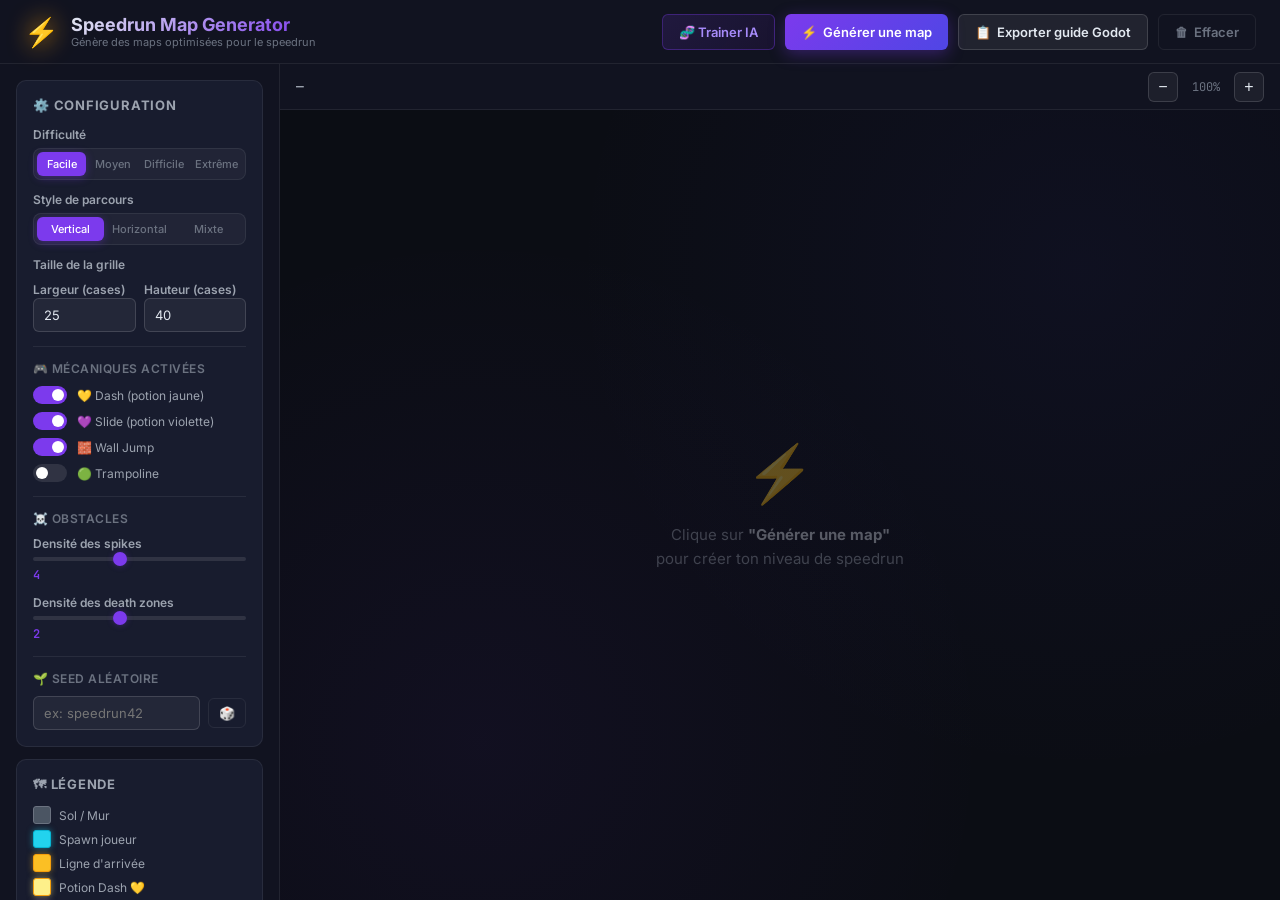
<file: index.html>
<!DOCTYPE html>
<html lang="fr">

<head>
  <meta charset="UTF-8" />
  <meta name="viewport" content="width=device-width, initial-scale=1.0" />
  <title>🏃 Speedrun Map Generator — Platformer</title>
  <link rel="preconnect" href="https://fonts.googleapis.com" />
  <link
    href="https://fonts.googleapis.com/css2?family=Inter:wght@300;400;500;600;700;800;900&family=JetBrains+Mono:wght@400;600&display=swap"
    rel="stylesheet" />
  <link rel="stylesheet" href="style.css" />
</head>

<body>
  <!-- Header -->
  <header class="header">
    <div class="header-logo">
      <span class="logo-icon">⚡</span>
      <div>
        <h1>Speedrun Map Generator</h1>
        <p>Génère des maps optimisées pour le speedrun</p>
      </div>
    </div>
    <div class="header-actions">
      <a href="trainer.html" class="btn btn-ghost" style="text-decoration:none; background: linear-gradient(135deg, rgba(124,58,237,0.15), rgba(91,33,182,0.1)); border: 1px solid rgba(124,58,237,0.35); color:#a78bfa;">
        🧬 Trainer IA
      </a>
      <button id="btn-generate" class="btn btn-primary">
        <span>⚡</span> Générer une map
      </button>
      <button id="btn-export" class="btn btn-secondary">
        <span>📋</span> Exporter guide Godot
      </button>
      <button id="btn-clear" class="btn btn-ghost">
        <span>🗑</span> Effacer
      </button>
    </div>
  </header>

  <main class="main">
    <!-- Panneau de configuration -->
    <aside class="sidebar">
      <section class="panel">
        <h2 class="panel-title">⚙️ Configuration</h2>

        <div class="field">
          <label>Difficulté</label>
          <div class="segmented" id="difficulty">
            <button class="seg-btn active" data-group="diff" data-val="easy">Facile</button>
            <button class="seg-btn" data-group="diff" data-val="medium">Moyen</button>
            <button class="seg-btn" data-group="diff" data-val="hard">Difficile</button>
            <button class="seg-btn" data-group="diff" data-val="extreme">Extrême</button>
          </div>
        </div>

        <div class="field">
          <label>Style de parcours</label>
          <div class="segmented" id="style">
            <button class="seg-btn active" data-group="style" data-val="vertical">Vertical</button>
            <button class="seg-btn" data-group="style" data-val="horizontal">Horizontal</button>
            <button class="seg-btn" data-group="style" data-val="mixed">Mixte</button>
          </div>
        </div>

        <div class="field">
          <label>Taille de la grille</label>
          <div class="grid-2">
            <div>
              <label class="sublabel">Largeur (cases)</label>
              <input type="number" id="grid-w" class="input" value="25" min="15" max="60" />
            </div>
            <div>
              <label class="sublabel">Hauteur (cases)</label>
              <input type="number" id="grid-h" class="input" value="40" min="20" max="100" />
            </div>
          </div>
        </div>

        <div class="divider"></div>
        <h3 class="sub-title">🎮 Mécaniques activées</h3>

        <div class="toggles">
          <label class="toggle-item">
            <input type="checkbox" id="mec-dash" checked />
            <span class="toggle-track"></span>
            <span class="toggle-label">💛 Dash (potion jaune)</span>
          </label>
          <label class="toggle-item">
            <input type="checkbox" id="mec-slide" checked />
            <span class="toggle-track"></span>
            <span class="toggle-label">💜 Slide (potion violette)</span>
          </label>
          <label class="toggle-item">
            <input type="checkbox" id="mec-walljump" checked />
            <span class="toggle-track"></span>
            <span class="toggle-label">🧱 Wall Jump</span>
          </label>
          <label class="toggle-item">
            <input type="checkbox" id="mec-trampoline" />
            <span class="toggle-track"></span>
            <span class="toggle-label">🟢 Trampoline</span>
          </label>
        </div>

        <div class="divider"></div>
        <h3 class="sub-title">☠️ Obstacles</h3>

        <div class="field">
          <label>Densité des spikes</label>
          <input type="range" id="spike-density" min="0" max="10" value="4" class="slider" />
          <span class="slider-val" id="spike-val">4</span>
        </div>
        <div class="field">
          <label>Densité des death zones</label>
          <input type="range" id="dz-density" min="0" max="5" value="2" class="slider" />
          <span class="slider-val" id="dz-val">2</span>
        </div>

        <div class="divider"></div>
        <h3 class="sub-title">🌱 Seed aléatoire</h3>
        <div class="seed-row">
          <input type="text" id="seed-input" class="input" placeholder="ex: speedrun42" />
          <button id="btn-rand-seed" class="btn btn-sm btn-ghost">🎲</button>
        </div>
      </section>

      <!-- Légende -->
      <section class="panel">
        <h2 class="panel-title">🗺 Légende</h2>
        <div class="legend">
          <div class="legend-item"><span class="leg-tile tile-solid"></span> Sol / Mur</div>
          <div class="legend-item"><span class="leg-tile tile-player"></span> Spawn joueur</div>
          <div class="legend-item"><span class="leg-tile tile-finish"></span> Ligne d'arrivée</div>
          <div class="legend-item"><span class="leg-tile tile-dash"></span> Potion Dash 💛</div>
          <div class="legend-item"><span class="leg-tile tile-slide"></span> Potion Slide 💜</div>
          <div class="legend-item"><span class="leg-tile tile-spike"></span> Spike ☠️</div>
          <div class="legend-item"><span class="leg-tile tile-dz"></span> Zone de mort</div>
          <div class="legend-item"><span class="leg-tile tile-trampoline"></span> Trampoline 🟢</div>
          <div class="legend-item"><span class="leg-tile tile-wall"></span> Mur (wall jump)</div>
          <div class="legend-item"><span class="leg-tile tile-gap"></span> Vide / saut requis</div>
        </div>
      </section>
    </aside>

    <!-- Zone centrale : canvas + info -->
    <div class="center">
      <div class="canvas-toolbar">
        <div class="toolbar-left">
          <span id="map-name" class="map-name">—</span>
        </div>
        <div class="toolbar-right">
          <button class="icon-btn" id="btn-zoom-out" title="Zoom -">−</button>
          <span id="zoom-display" class="zoom-label">100%</span>
          <button class="icon-btn" id="btn-zoom-in" title="Zoom +">+</button>
        </div>
      </div>
      <div class="canvas-container" id="canvas-container">
        <canvas id="map-canvas"></canvas>
        <div class="canvas-placeholder" id="canvas-placeholder">
          <div class="placeholder-inner">
            <span class="placeholder-icon">⚡</span>
            <p>Clique sur <strong>"Générer une map"</strong><br />pour créer ton niveau de speedrun</p>
          </div>
        </div>
      </div>

      <!-- Stats de la map -->
      <div class="stats-row" id="stats-row" style="display:none">
        <div class="stat-card">
          <span class="stat-ico">📐</span>
          <div>
            <span class="stat-val" id="stat-size">—</span>
            <span class="stat-lbl">Taille (cases)</span>
          </div>
        </div>
        <div class="stat-card">
          <span class="stat-ico">🚀</span>
          <div>
            <span class="stat-val" id="stat-route">—</span>
            <span class="stat-lbl">Route principale</span>
          </div>
        </div>
        <div class="stat-card">
          <span class="stat-ico">💛</span>
          <div>
            <span class="stat-val" id="stat-dash">—</span>
            <span class="stat-lbl">Potions Dash</span>
          </div>
        </div>
        <div class="stat-card">
          <span class="stat-ico">💜</span>
          <div>
            <span class="stat-val" id="stat-slide">—</span>
            <span class="stat-lbl">Potions Slide</span>
          </div>
        </div>
        <div class="stat-card">
          <span class="stat-ico">☠️</span>
          <div>
            <span class="stat-val" id="stat-spikes">—</span>
            <span class="stat-lbl">Spikes ☠️</span>
          </div>
        </div>
        <div class="stat-card">
          <span class="stat-ico">⚡</span>
          <div>
            <span class="stat-val" id="stat-shortcuts">—</span>
            <span class="stat-lbl">Shortcuts</span>
          </div>
        </div>
        <div class="stat-card">
          <span class="stat-ico">⏱</span>
          <div>
            <span class="stat-val" id="stat-time">—</span>
            <span class="stat-lbl">Temps estimé</span>
          </div>
        </div>
      </div>
    </div>

    <!-- Panneau guide Godot -->
    <aside class="sidebar sidebar-right" id="godot-guide" style="display:none">
      <section class="panel">
        <h2 class="panel-title">📖 Guide Godot</h2>
        <div id="guide-content" class="guide-content"></div>
      </section>
    </aside>
  </main>

  <!-- Modal Export -->
  <div class="modal-overlay" id="modal-overlay" style="display:none">
    <div class="modal">
      <div class="modal-header">
        <h2>📋 Guide de Reconstruction Godot</h2>
        <button class="modal-close" id="modal-close">✕</button>
      </div>
      <div class="modal-body" id="modal-body"></div>
      <div class="modal-footer">
        <button class="btn btn-primary" id="btn-copy-guide">📋 Copier le guide</button>
        <button class="btn btn-ghost" id="btn-close-modal">Fermer</button>
      </div>
    </div>
  </div>

 <script src="core.js"></script>
 <script src="physics_engine.js"></script>
 <script src="level_graph.js"></script>
 <script src="smart_generator.js"></script>
 <script src="terrain_generator.js"></script>
 <script src="decorator.js"></script>
 <script src="renderer.js"></script>
 <script src="main.js"></script>
</body>

</html>
</file>
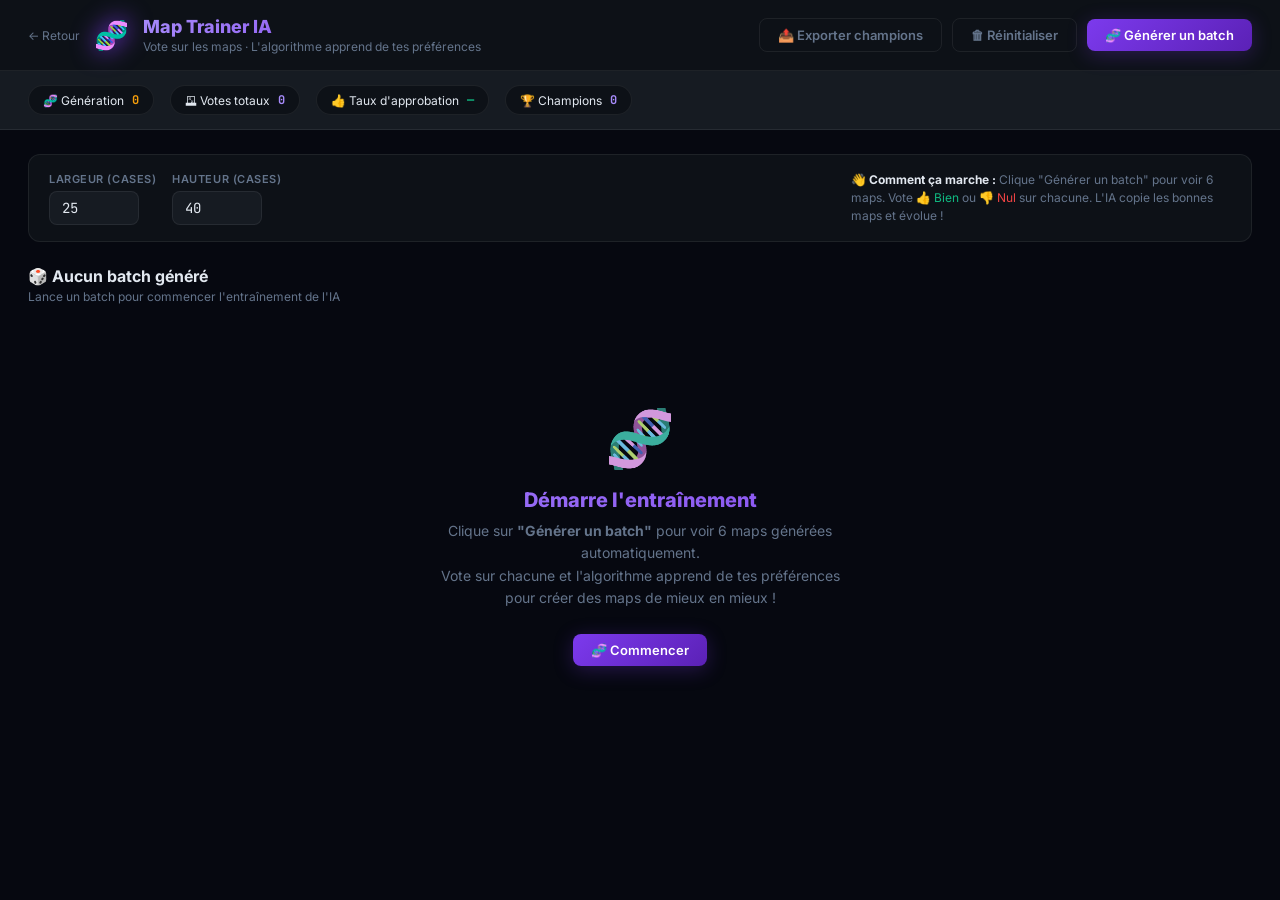
<file: trainer.html>
<!DOCTYPE html>
<html lang="fr">

<head>
  <meta charset="UTF-8" />
  <meta name="viewport" content="width=device-width, initial-scale=1.0" />
  <title>🧬 Map Trainer IA — Apprendre par les votes</title>
  <link rel="preconnect" href="https://fonts.googleapis.com" />
  <link
    href="https://fonts.googleapis.com/css2?family=Inter:wght@300;400;500;600;700;800;900&family=JetBrains+Mono:wght@400;600&display=swap"
    rel="stylesheet" />
  <style>
    :root {
      --bg: #060810;
      --bg2: #0d1117;
      --bg3: #161b22;
      --border: rgba(255,255,255,0.07);
      --primary: #7c3aed;
      --primary-glow: #7c3aed44;
      --success: #10b981;
      --success-glow: #10b98130;
      --danger: #ef4444;
      --danger-glow: #ef444430;
      --warning: #f59e0b;
      --text: #e2e8f0;
      --text-muted: #64748b;
      --text-dim: #94a3b8;
      --radius: 12px;
      --radius-sm: 8px;
      --font: 'Inter', sans-serif;
      --mono: 'JetBrains Mono', monospace;
    }

    * { box-sizing: border-box; margin: 0; padding: 0; }

    body {
      font-family: var(--font);
      background: var(--bg);
      color: var(--text);
      min-height: 100vh;
      overflow-x: hidden;
    }

    /* ─── Header ─────────────────────────────────────── */
    .header {
      display: flex;
      align-items: center;
      justify-content: space-between;
      padding: 16px 28px;
      background: var(--bg2);
      border-bottom: 1px solid var(--border);
      position: sticky;
      top: 0;
      z-index: 100;
    }

    .header-logo {
      display: flex;
      align-items: center;
      gap: 14px;
    }

    .logo-icon {
      font-size: 28px;
      filter: drop-shadow(0 0 12px var(--primary));
    }

    .header-logo h1 {
      font-size: 18px;
      font-weight: 800;
      background: linear-gradient(135deg, #a78bfa, #7c3aed);
      -webkit-background-clip: text;
      background-clip: text;
      -webkit-text-fill-color: transparent;
    }

    .header-logo p {
      font-size: 12px;
      color: var(--text-muted);
      margin-top: 2px;
    }

    .header-actions {
      display: flex;
      gap: 10px;
      align-items: center;
    }

    /* ─── Buttons ─────────────────────────────────────── */
    .btn {
      padding: 8px 18px;
      border-radius: var(--radius-sm);
      border: none;
      font-family: var(--font);
      font-size: 13px;
      font-weight: 600;
      cursor: pointer;
      display: inline-flex;
      align-items: center;
      gap: 7px;
      transition: all 0.18s ease;
    }

    .btn-primary {
      background: linear-gradient(135deg, #7c3aed, #5b21b6);
      color: white;
      box-shadow: 0 4px 20px var(--primary-glow);
    }
    .btn-primary:hover { transform: translateY(-1px); box-shadow: 0 6px 24px var(--primary-glow); }

    .btn-success {
      background: linear-gradient(135deg, #059669, #047857);
      color: white;
      box-shadow: 0 4px 20px var(--success-glow);
    }
    .btn-success:hover { transform: translateY(-1px); filter: brightness(1.1); }

    .btn-danger {
      background: linear-gradient(135deg, #dc2626, #b91c1c);
      color: white;
      box-shadow: 0 4px 16px var(--danger-glow);
    }
    .btn-danger:hover { transform: translateY(-1px); filter: brightness(1.1); }

    .btn-ghost {
      background: transparent;
      color: var(--text-muted);
      border: 1px solid var(--border);
    }
    .btn-ghost:hover { background: rgba(255,255,255,0.05); color: var(--text); }

    .btn-warning {
      background: linear-gradient(135deg, #d97706, #b45309);
      color: white;
    }

    /* ─── Stats Bar ─────────────────────────────────────── */
    .stats-bar {
      display: flex;
      gap: 16px;
      padding: 14px 28px;
      background: var(--bg3);
      border-bottom: 1px solid var(--border);
      flex-wrap: wrap;
    }

    .stat-pill {
      display: flex;
      align-items: center;
      gap: 8px;
      background: var(--bg2);
      border: 1px solid var(--border);
      border-radius: 100px;
      padding: 6px 14px;
      font-size: 12px;
    }

    .stat-pill .val {
      font-family: var(--mono);
      font-weight: 700;
      color: #a78bfa;
    }

    .accuracy-pill .val { color: var(--success); }
    .generation-pill .val { color: var(--warning); }

    /* ─── Main Layout ─────────────────────────────────── */
    .main {
      padding: 24px 28px;
    }

    /* ─── Section titre ─────────────────────────────────── */
    .section-header {
      display: flex;
      align-items: center;
      justify-content: space-between;
      margin-bottom: 20px;
      gap: 16px;
    }

    .section-header h2 {
      font-size: 16px;
      font-weight: 700;
      color: var(--text);
    }

    .section-header p {
      font-size: 12px;
      color: var(--text-muted);
      margin-top: 3px;
    }

    /* ─── Config Panel ─────────────────────────────────── */
    .config-band {
      display: flex;
      gap: 16px;
      align-items: center;
      background: var(--bg2);
      border: 1px solid var(--border);
      border-radius: var(--radius);
      padding: 16px 20px;
      margin-bottom: 24px;
      flex-wrap: wrap;
    }

    .config-field {
      display: flex;
      flex-direction: column;
      gap: 5px;
    }

    .config-field label {
      font-size: 11px;
      font-weight: 600;
      color: var(--text-muted);
      text-transform: uppercase;
      letter-spacing: 0.05em;
    }

    .config-field input[type="number"] {
      background: var(--bg3);
      border: 1px solid var(--border);
      border-radius: var(--radius-sm);
      color: var(--text);
      font-family: var(--mono);
      font-size: 14px;
      padding: 7px 12px;
      width: 90px;
      outline: none;
    }

    .config-field input:focus {
      border-color: var(--primary);
      box-shadow: 0 0 0 3px var(--primary-glow);
    }

    /* ─── Maps Grid ─────────────────────────────────────── */
    .maps-grid {
      display: grid;
      grid-template-columns: repeat(auto-fill, minmax(340px, 1fr));
      gap: 20px;
    }

    /* ─── Map Card ─────────────────────────────────────── */
    .map-card {
      background: var(--bg2);
      border: 1px solid var(--border);
      border-radius: var(--radius);
      overflow: hidden;
      transition: transform 0.2s ease, border-color 0.2s ease, box-shadow 0.2s ease;
      position: relative;
    }

    .map-card:hover {
      transform: translateY(-2px);
      border-color: rgba(124, 58, 237, 0.3);
    }

    .map-card.voted-yes {
      border-color: var(--success);
      box-shadow: 0 0 24px var(--success-glow);
    }

    .map-card.voted-no {
      border-color: var(--danger);
      box-shadow: 0 0 24px var(--danger-glow);
      opacity: 0.65;
    }

    .map-card-header {
      padding: 12px 14px 10px;
      display: flex;
      justify-content: space-between;
      align-items: center;
      border-bottom: 1px solid var(--border);
    }

    .map-card-title {
      font-size: 12px;
      font-weight: 700;
      color: var(--text-dim);
      font-family: var(--mono);
    }

    .map-tags {
      display: flex;
      gap: 5px;
      flex-wrap: wrap;
    }

    .tag {
      font-size: 10px;
      font-weight: 600;
      padding: 2px 7px;
      border-radius: 100px;
      letter-spacing: 0.04em;
    }

    .tag-easy { background: #052e1640; color: #34d399; border: 1px solid #052e16; }
    .tag-medium { background: #171a0c40; color: #fbbf24; border: 1px solid #292202; }
    .tag-hard { background: #1f0a0a40; color: #f87171; border: 1px solid #3b0f0f; }
    .tag-extreme { background: #1a062640; color: #c084fc; border: 1px solid #2d0a3e; }
    .tag-style { background: rgba(255,255,255,0.05); color: var(--text-muted); border: 1px solid var(--border); }

    /* ─── Canvas Wrapper ─────────────────────────────────── */
    .canvas-wrapper {
      position: relative;
      overflow: hidden;
      background: #060810;
      cursor: pointer;
      max-height: 320px;
      display: flex;
      align-items: center;
      justify-content: center;
    }

    .canvas-wrapper canvas {
      display: block;
      max-width: 100%;
      max-height: 320px;
      width: auto;
      height: auto;
      object-fit: contain;
    }

    /* ─── Path toggle (chemin dessiné directement sur canvas) ── */

    /* ─── Map Analysis Row ─────────────────────────────────── */
    .map-analysis {
      padding: 10px 14px;
      display: flex;
      gap: 10px;
      flex-wrap: wrap;
      border-bottom: 1px solid var(--border);
      background: rgba(0,0,0,0.2);
    }

    .analysis-item {
      display: flex;
      align-items: center;
      gap: 5px;
      font-size: 11px;
      color: var(--text-muted);
    }

    .analysis-item .ico { font-size: 12px; }
    .analysis-item .num { font-weight: 700; color: var(--text-dim); font-family: var(--mono); }

    /* ─── Vote Zone ─────────────────────────────────────── */
    .vote-zone {
      padding: 14px;
      display: flex;
      gap: 10px;
      align-items: center;
    }

    .vote-btn {
      flex: 1;
      padding: 12px 10px;
      border-radius: var(--radius-sm);
      border: none;
      font-family: var(--font);
      font-size: 14px;
      font-weight: 700;
      cursor: pointer;
      transition: all 0.18s ease;
      display: flex;
      align-items: center;
      justify-content: center;
      gap: 8px;
    }

    .vote-yes {
      background: rgba(16, 185, 129, 0.12);
      color: var(--success);
      border: 1.5px solid rgba(16, 185, 129, 0.35);
    }

    .vote-yes:hover {
      background: rgba(16, 185, 129, 0.25);
      transform: translateY(-1px);
      box-shadow: 0 4px 16px var(--success-glow);
    }

    .vote-yes.active {
      background: var(--success);
      color: white;
      box-shadow: 0 4px 20px var(--success-glow);
    }

    .vote-no {
      background: rgba(239, 68, 68, 0.10);
      color: var(--danger);
      border: 1.5px solid rgba(239, 68, 68, 0.3);
    }

    .vote-no:hover {
      background: rgba(239, 68, 68, 0.22);
      transform: translateY(-1px);
      box-shadow: 0 4px 16px var(--danger-glow);
    }

    .vote-no.active {
      background: var(--danger);
      color: white;
      box-shadow: 0 4px 20px var(--danger-glow);
    }

    /* ─── Voted Badge ─────────────────────────────────────── */
    .voted-badge {
      position: absolute;
      top: 8px;
      right: 8px;
      padding: 4px 12px;
      border-radius: 100px;
      font-size: 11px;
      font-weight: 700;
      z-index: 10;
      pointer-events: none;
    }

    .voted-badge.yes {
      background: var(--success);
      color: white;
      box-shadow: 0 0 16px var(--success-glow);
    }

    .voted-badge.no {
      background: var(--danger);
      color: white;
      box-shadow: 0 0 16px var(--danger-glow);
    }

    /* ─── Empty State ─────────────────────────────────────── */
    .empty-state {
      text-align: center;
      padding: 80px 20px;
      grid-column: 1 / -1;
    }

    .empty-state .empty-ico {
      font-size: 56px;
      display: block;
      margin-bottom: 16px;
      filter: grayscale(0.4);
    }

    .empty-state h3 {
      font-size: 20px;
      font-weight: 800;
      margin-bottom: 8px;
      background: linear-gradient(135deg, #a78bfa, #7c3aed);
      -webkit-background-clip: text;
      background-clip: text;
      -webkit-text-fill-color: transparent;
    }

    .empty-state p {
      color: var(--text-muted);
      font-size: 14px;
      max-width: 420px;
      margin: 0 auto 24px;
      line-height: 1.6;
    }

    /* ─── Loading ─────────────────────────────────────── */
    .loading-overlay {
      display: none;
      position: fixed;
      inset: 0;
      background: rgba(6,8,16,0.85);
      backdrop-filter: blur(8px);
      z-index: 200;
      align-items: center;
      justify-content: center;
      flex-direction: column;
      gap: 16px;
    }

    .loading-overlay.active {
      display: flex;
    }

    .spinner {
      width: 48px;
      height: 48px;
      border: 3px solid rgba(124,58,237,0.3);
      border-top-color: #7c3aed;
      border-radius: 50%;
      animation: spin 0.8s linear infinite;
    }

    @keyframes spin { to { transform: rotate(360deg); } }

    .loading-text {
      font-size: 15px;
      font-weight: 600;
      color: var(--text-dim);
    }

    /* ─── Champions ─────────────────────────────────────── */
    .champions-panel {
      background: var(--bg2);
      border: 1px solid rgba(124, 58, 237, 0.25);
      border-radius: var(--radius);
      padding: 20px;
      margin-top: 32px;
    }

    .champions-panel h3 {
      font-size: 14px;
      font-weight: 800;
      margin-bottom: 14px;
      color: #a78bfa;
    }

    .champion-list {
      display: flex;
      flex-direction: column;
      gap: 8px;
    }

    .champion-item {
      display: flex;
      align-items: center;
      gap: 12px;
      background: var(--bg3);
      border: 1px solid var(--border);
      border-radius: var(--radius-sm);
      padding: 10px 14px;
      font-size: 12px;
    }

    .champion-rank {
      font-size: 18px;
      line-height: 1;
    }

    .champion-desc {
      flex: 1;
      color: var(--text-dim);
      font-family: var(--mono);
      font-size: 11px;
    }

    .champion-score {
      font-family: var(--mono);
      font-weight: 700;
      color: var(--success);
      font-size: 12px;
    }

    /* ─── History Panel ─────────────────────────────────── */
    .history-panel {
      background: var(--bg2);
      border: 1px solid var(--border);
      border-radius: var(--radius);
      padding: 20px;
      margin-top: 20px;
      max-height: 280px;
      overflow-y: auto;
    }

    .history-panel h3 {
      font-size: 14px;
      font-weight: 800;
      margin-bottom: 14px;
      color: var(--text-dim);
      position: sticky;
      top: 0;
      background: var(--bg2);
      padding-bottom: 8px;
    }

    .history-item {
      display: flex;
      align-items: center;
      gap: 10px;
      padding: 6px 0;
      border-bottom: 1px solid var(--border);
      font-size: 11px;
      color: var(--text-muted);
    }

    .history-item:last-child { border-bottom: none; }

    .vote-ico { font-size: 14px; }

    /* ─── Evolve Banner ─────────────────────────────────── */
    .evolve-banner {
      display: none;
      background: linear-gradient(135deg, rgba(124,58,237,0.2), rgba(91,33,182,0.1));
      border: 1px solid rgba(124,58,237,0.4);
      border-radius: var(--radius);
      padding: 20px 24px;
      margin-bottom: 24px;
      flex-direction: row;
      align-items: center;
      gap: 16px;
      animation: pulse 2s ease infinite;
    }

    .evolve-banner.show { display: flex; }

    @keyframes pulse {
      0%, 100% { box-shadow: 0 0 0 0 rgba(124,58,237,0.3); }
      50% { box-shadow: 0 0 20px 4px rgba(124,58,237,0.2); }
    }

    .evolve-banner-text { flex: 1; }
    .evolve-banner-text h3 { font-size: 15px; font-weight: 800; color: #a78bfa; }
    .evolve-banner-text p { font-size: 12px; color: var(--text-muted); margin-top: 4px; }

    /* ─── Progress bar for votes ─────────────────────────── */
    .vote-progress {
      background: var(--bg3);
      border: 1px solid var(--border);
      border-radius: var(--radius);
      padding: 14px 20px;
      margin-bottom: 20px;
      display: flex;
      align-items: center;
      gap: 16px;
    }

    .progress-label { font-size: 12px; color: var(--text-muted); white-space: nowrap; }

    .progress-bar-wrap {
      flex: 1;
      height: 6px;
      background: var(--bg2);
      border-radius: 100px;
      overflow: hidden;
    }

    .progress-bar-fill {
      height: 100%;
      border-radius: 100px;
      background: linear-gradient(90deg, var(--primary), #a78bfa);
      transition: width 0.4s ease;
    }

    .progress-count { font-size: 12px; font-family: var(--mono); font-weight: 700; color: var(--text-dim); white-space: nowrap; }

    /* ─── Evolve Section ──────────────────────────────────── */
    .evolve-section {
      margin-top: 32px;
      display: flex;
      align-items: center;
      gap: 16px;
      flex-wrap: wrap;
    }

    .evolve-info {
      flex: 1;
      font-size: 12px;
      color: var(--text-muted);
      line-height: 1.5;
    }

    /* ─── Scrollbar ───────────────────────────────────── */
    ::-webkit-scrollbar { width: 6px; height: 6px; }
    ::-webkit-scrollbar-track { background: var(--bg2); }
    ::-webkit-scrollbar-thumb { background: rgba(255,255,255,0.1); border-radius: 3px; }
    ::-webkit-scrollbar-thumb:hover { background: rgba(255,255,255,0.2); }

    /* ─── Path toggle button ──────────────────────────────── */
    .path-toggle {
      position: absolute;
      top: 8px;
      left: 8px;
      z-index: 5;
      background: rgba(0,0,0,0.6);
      backdrop-filter: blur(4px);
      border: 1px solid var(--border);
      border-radius: 6px;
      padding: 4px 8px;
      font-size: 10px;
      font-weight: 600;
      color: var(--text-muted);
      cursor: pointer;
      transition: all 0.15s;
    }

    .path-toggle:hover { background: rgba(255,255,255,0.1); color: var(--text); }
    .path-toggle.active { background: rgba(16,185,129,0.2); color: var(--success); border-color: rgba(16,185,129,0.4); }

    /* ─── Gene info tooltip ──────────────────────────────── */
    .gene-badge {
      padding: 3px 8px;
      background: rgba(124,58,237,0.15);
      border: 1px solid rgba(124,58,237,0.3);
      border-radius: 100px;
      font-size: 10px;
      font-family: var(--mono);
      color: #a78bfa;
      cursor: help;
    }

    /* ─── Nav back ──────────────────────────────────────── */
    .nav-back {
      color: var(--text-muted);
      font-size: 12px;
      text-decoration: none;
      display: flex;
      align-items: center;
      gap: 6px;
      transition: color 0.15s;
    }
    .nav-back:hover { color: var(--text); }

    /* ─── Gauge Bars ─────────────────────────────────────── */
    .map-gauges {
      padding: 10px 14px;
      display: flex;
      flex-direction: column;
      gap: 7px;
      border-bottom: 1px solid var(--border);
      background: rgba(0,0,0,0.25);
    }

    .gauge-row {
      display: flex;
      align-items: center;
      gap: 8px;
    }

    .gauge-label {
      font-size: 10px;
      color: var(--text-muted);
      width: 100px;
      flex-shrink: 0;
      display: flex;
      align-items: center;
      gap: 4px;
      white-space: nowrap;
    }

    .gauge-track {
      flex: 1;
      height: 6px;
      background: var(--bg3);
      border-radius: 100px;
      overflow: hidden;
    }

    .gauge-fill {
      height: 100%;
      border-radius: 100px;
      transition: width 0.5s cubic-bezier(0.25, 1, 0.5, 1);
    }

    .gauge-fill.level-none  { background: #374151; width: 4px; }
    .gauge-fill.level-low   { background: linear-gradient(90deg, #d97706, #f59e0b); }
    .gauge-fill.level-good  { background: linear-gradient(90deg, #059669, #10b981); }
    .gauge-fill.level-high  { background: linear-gradient(90deg, #dc2626, #ef4444); }

    .gauge-badge {
      font-size: 10px;
      font-weight: 700;
      padding: 2px 7px;
      border-radius: 100px;
      white-space: nowrap;
      flex-shrink: 0;
    }

    .badge-none  { background: rgba(55,65,81,0.4);   color: #6b7280; border: 1px solid #374151; }
    .badge-low   { background: rgba(217,119,6,0.15); color: #f59e0b; border: 1px solid rgba(245,158,11,0.3); }
    .badge-good  { background: rgba(5,150,105,0.15); color: #10b981; border: 1px solid rgba(16,185,129,0.3); }
    .badge-high  { background: rgba(220,38,38,0.15); color: #ef4444; border: 1px solid rgba(239,68,68,0.3); }

    .gauge-count {
      font-family: var(--mono);
      font-size: 11px;
      font-weight: 700;
      color: var(--text-dim);
      width: 20px;
      text-align: right;
      flex-shrink: 0;
    }
  </style>
</head>

<body>
  <!-- Header -->
  <header class="header">
    <div class="header-logo">
      <a href="index.html" class="nav-back">← Retour</a>
      <span class="logo-icon">🧬</span>
      <div>
        <h1>Map Trainer IA</h1>
        <p>Vote sur les maps · L'algorithme apprend de tes préférences</p>
      </div>
    </div>
    <div class="header-actions">
      <button id="btn-export-champs" class="btn btn-ghost" title="Exporter les gènes champions">
        📤 Exporter champions
      </button>
      <button id="btn-reset" class="btn btn-ghost">
        🗑 Réinitialiser
      </button>
      <button id="btn-generate-batch" class="btn btn-primary">
        🧬 Générer un batch
      </button>
    </div>
  </header>

  <!-- Stats Bar -->
  <div class="stats-bar">
    <div class="stat-pill generation-pill">
      🧬 Génération <span class="val" id="stat-gen">0</span>
    </div>
    <div class="stat-pill">
      🗳 Votes totaux <span class="val" id="stat-votes">0</span>
    </div>
    <div class="stat-pill accuracy-pill">
      👍 Taux d'approbation <span class="val" id="stat-approval">—</span>
    </div>
    <div class="stat-pill">
      🏆 Champions <span class="val" id="stat-champs">0</span>
    </div>
    <div class="stat-pill" id="progress-pill" style="display:none">
      📊 Ce batch : <span class="val" id="stat-batch-progress">0/6 votés</span>
    </div>
  </div>

  <main class="main">
    <!-- Config band -->
    <div class="config-band">
      <div class="config-field">
        <label>Largeur (cases)</label>
        <input type="number" id="cfg-w" value="25" min="15" max="60" />
      </div>
      <div class="config-field">
        <label>Hauteur (cases)</label>
        <input type="number" id="cfg-h" value="40" min="20" max="100" />
      </div>
      <div style="flex:1"></div>
      <div style="font-size:12px; color: var(--text-muted); max-width: 380px; line-height: 1.5;">
        👋 <strong style="color:var(--text)">Comment ça marche :</strong> Clique "Générer un batch" pour voir 6 maps. 
        Vote <span style="color:var(--success)">👍 Bien</span> ou <span style="color:var(--danger)">👎 Nul</span> sur chacune. 
        L'IA copie les bonnes maps et évolue !
      </div>
    </div>

    <!-- Evolve Banner (visible quand tout voté) -->
    <div class="evolve-banner" id="evolve-banner">
      <span style="font-size:32px">🧬</span>
      <div class="evolve-banner-text">
        <h3>Toutes les maps ont été votées !</h3>
        <p>L'algorithme est prêt à évoluer · Les bonnes maps vont influencer la prochaine génération</p>
      </div>
      <button class="btn btn-primary" id="btn-evolve">
        ⚡ Évoluer → Génération suivante
      </button>
    </div>

    <!-- Vote Progress -->
    <div class="vote-progress" id="vote-progress" style="display:none">
      <span class="progress-label">Progression des votes :</span>
      <div class="progress-bar-wrap">
        <div class="progress-bar-fill" id="progress-fill" style="width:0%"></div>
      </div>
      <span class="progress-count" id="progress-count">0 / 6</span>
    </div>

    <!-- Section header -->
    <div class="section-header">
      <div>
        <h2 id="batch-title">🎲 Aucun batch généré</h2>
        <p id="batch-subtitle">Lance un batch pour commencer l'entraînement de l'IA</p>
      </div>
    </div>

    <!-- Maps Grid -->
    <div class="maps-grid" id="maps-grid">
      <!-- Empty State -->
      <div class="empty-state">
        <span class="empty-ico">🧬</span>
        <h3>Démarre l'entraînement</h3>
        <p>
          Clique sur <strong>"Générer un batch"</strong> pour voir 6 maps générées automatiquement.<br>
          Vote sur chacune et l'algorithme apprend de tes préférences pour créer des maps de mieux en mieux !
        </p>
        <button class="btn btn-primary" onclick="document.getElementById('btn-generate-batch').click()">
          🧬 Commencer
        </button>
      </div>
    </div>

    <!-- Champions Panel -->
    <div class="champions-panel" id="champions-panel" style="display:none">
      <h3>🏆 Champions — Meilleurs gènes conservés</h3>
      <div class="champion-list" id="champion-list"></div>
    </div>

    <!-- History Panel -->
    <div class="history-panel" id="history-panel" style="display:none">
      <h3>📋 Historique des votes</h3>
      <div id="history-list"></div>
    </div>
  </main>

  <!-- Loading Overlay -->
  <div class="loading-overlay" id="loading-overlay">
    <div class="spinner"></div>
    <div class="loading-text" id="loading-text">Génération des maps en cours…</div>
  </div>

  <!-- Scripts du générateur -->
  <script src="core.js"></script>
  <script src="path_generator.js"></script>
  <script src="terrain_generator.js"></script>
  <script src="decorator.js"></script>
  <script src="renderer.js"></script>
  <script src="trainer.js"></script>

  <script>
  /* ============================================================
     TRAINER UI — Gestion de l'interface de vote
     ============================================================ */

  let engine = null;
  let currentBatch = [];
  let batchVotes = {}; // geneIndex → true/false
  let showPaths = {}; // geneIndex → bool
  let currentRenderer = null;

  const TILE_SIZE_MINI = 8; // Petite taille de tuile pour les miniatures

  function init() {
    engine = new TrainerEngine();
    updateStatsBar();
    updateChampionsPanel();
    updateHistoryPanel();
  }

  function updateStatsBar() {
    if (!engine) return;
    const s = engine.getStats();
    document.getElementById('stat-gen').textContent = s.generation;
    document.getElementById('stat-votes').textContent = s.totalVotes;
    document.getElementById('stat-approval').textContent = s.totalVotes > 0 ? `${s.positiveRate}%` : '—';
    document.getElementById('stat-champs').textContent = s.champions;

    const votedCount = Object.keys(batchVotes).length;
    const total = currentBatch.length;
    if (total > 0) {
      document.getElementById('stat-batch-progress').textContent = `${votedCount}/${total} votés`;
      document.getElementById('progress-pill').style.display = 'flex';
    } else {
      document.getElementById('progress-pill').style.display = 'none';
    }
  }

  function updateChampionsPanel() {
    const panel = document.getElementById('champions-panel');
    const list = document.getElementById('champion-list');
    if (!engine || engine.champions.length === 0) {
      panel.style.display = 'none';
      return;
    }
    panel.style.display = 'block';
    list.innerHTML = engine.champions.map((g, i) => {
      const medals = ['🥇', '🥈', '🥉', '🏅'];
      return `
        <div class="champion-item">
          <span class="champion-rank">${medals[i] || '🏅'}</span>
          <span class="champion-desc">${g.describe()}</span>
          <span class="champion-score">+${g.score || 0} pts</span>
        </div>
      `;
    }).join('');
  }

  function updateHistoryPanel() {
    const panel = document.getElementById('history-panel');
    const list = document.getElementById('history-list');
    if (!engine || engine.history.length === 0) {
      panel.style.display = 'none';
      return;
    }
    panel.style.display = 'block';
    const recent = [...engine.history].reverse().slice(0, 30);
    list.innerHTML = recent.map(h => `
      <div class="history-item">
        <span class="vote-ico">${h.positive ? '👍' : '👎'}</span>
        <span style="color: ${h.positive ? 'var(--success)' : 'var(--danger)'}; font-weight:600; font-size:10px;">
          ${h.positive ? 'BIEN' : 'NUL'}
        </span>
        <span>Gén. ${h.generation}</span>
        <span style="flex:1; font-family:var(--mono); font-size:10px; color:var(--text-muted); overflow:hidden; text-overflow:ellipsis; white-space:nowrap;">${h.geneDesc}</span>
      </div>
    `).join('');
  }

  /**
   * Rendu d'une ligne de jauge colorée.
   * @param {string} label  - libellé affiché
   * @param {number} value  - valeur actuelle
   * @param {Array}  steps  - [[min, level, badge], ...] du plus petit au plus grand
   * @param {number} max    - valeur maximum de la barre
   */
  function buildGaugeRow(label, value, steps, max) {
    // Trouver le palier actuel
    let level = steps[0][1];
    let badge = steps[0][2];
    for (const [threshold, lvl, lbl] of steps) {
      if (value >= threshold) { level = lvl; badge = lbl; }
    }
    const pct = Math.min(100, Math.round((value / max) * 100));
    return `
      <div class="gauge-row">
        <span class="gauge-label">${label}</span>
        <span class="gauge-count">${value}</span>
        <div class="gauge-track">
          <div class="gauge-fill level-${level}" style="width:${pct}%"></div>
        </div>
        <span class="gauge-badge badge-${level}">${badge}</span>
      </div>`;
  }

  function updateVoteProgress() {
    const total = currentBatch.length;
    const voted = Object.keys(batchVotes).length;
    if (total === 0) {
      document.getElementById('vote-progress').style.display = 'none';
      document.getElementById('evolve-banner').classList.remove('show');
      return;
    }
    document.getElementById('vote-progress').style.display = 'flex';
    const pct = Math.round(voted / total * 100);
    document.getElementById('progress-fill').style.width = `${pct}%`;
    document.getElementById('progress-count').textContent = `${voted} / ${total}`;

    if (voted >= total) {
      document.getElementById('evolve-banner').classList.add('show');
    } else {
      document.getElementById('evolve-banner').classList.remove('show');
    }
  }

  // Génère un batch de maps et les affiche
  async function generateBatch() {
    if (!engine) return;

    const gridW = parseInt(document.getElementById('cfg-w').value) || 25;
    const gridH = parseInt(document.getElementById('cfg-h').value) || 40;

    showLoading('Génération de 6 maps…');
    batchVotes = {};
    showPaths = {};

    await new Promise(r => setTimeout(r, 50)); // Laisse le UI réagir

    try {
      currentBatch = engine.generateBatch(gridW, gridH);
    } catch (e) {
      console.error(e);
      hideLoading();
      return;
    }

    document.getElementById('batch-title').textContent = `🎲 Batch — Génération ${engine.generation + 1}`;
    document.getElementById('batch-subtitle').textContent = `${currentBatch.length} maps générées · Vote sur chacune pour entraîner l'IA`;

    renderBatchCards();
    updateVoteProgress();
    updateStatsBar();
    hideLoading();
  }

  function renderBatchCards() {
    const grid = document.getElementById('maps-grid');
    grid.innerHTML = '';

    if (currentBatch.length === 0) {
      grid.innerHTML = '<div class="empty-state"><span class="empty-ico">😢</span><h3>Aucune map générée</h3></div>';
      return;
    }

    currentBatch.forEach((mapData, idx) => {
      const card = buildMapCard(mapData, idx);
      grid.appendChild(card);
      // Render async pour ne pas bloquer
      setTimeout(() => renderMapOnCard(mapData, idx), idx * 60);
    });
  }

  function buildMapCard(mapData, idx) {
    const { gene, analysis } = mapData;
    const stats = mapData.mapCtx.stats || { spikes: 0, dash: 0, slide: 0 };
    const voted = batchVotes[idx];

    const diffTags = {
      easy: 'tag-easy', medium: 'tag-medium', hard: 'tag-hard', extreme: 'tag-extreme'
    };

    const card = document.createElement('div');
    card.className = `map-card${voted === true ? ' voted-yes' : voted === false ? ' voted-no' : ''}`;
    card.id = `card-${idx}`;

    card.innerHTML = `
      ${voted !== undefined ? `<div class="voted-badge ${voted ? 'yes' : 'no'}">${voted ? '👍 BIEN' : '👎 NUL'}</div>` : ''}
      <div class="map-card-header">
        <span class="map-card-title">MAP #${idx + 1}</span>
        <div class="map-tags">
          <span class="tag ${diffTags[gene.difficulty] || 'tag-style'}">${gene.difficulty.toUpperCase()}</span>
          <span class="tag tag-style">${gene.style}</span>
          <span class="gene-badge" title="${gene.describe()}">ADN ${idx + 1}</span>
        </div>
      </div>
      <div class="canvas-wrapper" id="wrapper-${idx}">
        <canvas id="canvas-${idx}"></canvas>
        <button class="path-toggle" id="path-toggle-${idx}" onclick="togglePath(${idx})" style="display:none">
          🏃 Chemin
        </button>
      </div>
      <div class="map-analysis">
        <div class="analysis-item"><span class="ico">📐</span><span class="num">${mapData.mapCtx.W}×${mapData.mapCtx.H}</span></div>
        <div class="analysis-item"><span class="ico">🚀</span><span class="num">${analysis.totalSegments}</span><span>segments</span></div>
        <div class="analysis-item"><span class="ico">🧱</span><span class="num">${analysis.wallJumps}</span><span>WJ</span></div>
        <div class="analysis-item"><span class="ico">💛</span><span class="num">${analysis.dashes}</span><span>dash</span></div>
        <div class="analysis-item"><span class="ico">💜</span><span class="num">${analysis.slides}</span><span>slide</span></div>
        <div class="analysis-item"><span class="ico">📏</span><span class="num">+${analysis.heightGained}</span><span>cases</span></div>
      </div>
      <div class="map-gauges">
        ${buildGaugeRow('☠️ Spikes', stats.spikes, [
          [0,   'none', 'Aucun'],
          [1,   'low',  'Peu'],
          [6,   'good', 'Bien'],
          [22,  'high', 'Trop'],
        ], 30)}
        ${buildGaugeRow('💛 Potions Dash', stats.dash, [
          [0, 'none', 'Aucune'],
          [1, 'good', 'Bien'],
          [5, 'high', 'Trop'],
        ], 8)}
        ${buildGaugeRow('💜 Potions Slide', stats.slide, [
          [0, 'none', 'Aucune'],
          [1, 'good', 'Bien'],
          [5, 'high', 'Trop'],
        ], 8)}
      </div>
      <div class="vote-zone">
        <button class="vote-btn vote-yes ${voted === true ? 'active' : ''}" id="vote-yes-${idx}" onclick="castVote(${idx}, true)">
          👍 <span>Bien !</span>
        </button>
        <button class="vote-btn vote-no ${voted === false ? 'active' : ''}" id="vote-no-${idx}" onclick="castVote(${idx}, false)">
          👎 <span>Nul</span>
        </button>
      </div>
    `;

    return card;
  }

  function renderMapOnCard(mapData, idx) {
    const canvas = document.getElementById(`canvas-${idx}`);
    if (!canvas) return;

    const renderer = new MapRenderer(canvas);
    // Calculer un zoom adapté à la largeur du wrapper
    const wrapper = document.getElementById(`wrapper-${idx}`);
    const wrapperW = wrapper ? wrapper.clientWidth : 340;
    const desiredTileSize = Math.min(10, Math.floor(wrapperW / mapData.mapCtx.W));
    renderer.tileSize = Math.max(5, desiredTileSize);
    renderer.zoom = 1;

    // Stocker le tileSize utilisé pour le dessin du chemin
    mapData._tileSize = renderer.tileSize;

    renderer.render(mapData.mapCtx.grid);

    // Afficher le bouton de chemin
    const pathBtn = document.getElementById(`path-toggle-${idx}`);
    if (pathBtn) pathBtn.style.display = 'block';
  }

  function togglePath(idx) {
    showPaths[idx] = !showPaths[idx];
    const btn = document.getElementById(`path-toggle-${idx}`);
    const canvas = document.getElementById(`canvas-${idx}`);
    if (!canvas) return;

    const mapData = currentBatch[idx];
    if (!mapData) return;

    if (showPaths[idx]) {
      btn.classList.add('active');
      btn.textContent = '🏃 Masquer chemin';
      // Redessiner la map puis ajouter le chemin par-dessus
      const renderer = new MapRenderer(canvas);
      renderer.tileSize = mapData._tileSize || 8;
      renderer.zoom = 1;
      renderer.render(mapData.mapCtx.grid);
      drawPlayerPathOnCanvas(idx, canvas);
    } else {
      btn.classList.remove('active');
      btn.textContent = '🏃 Chemin';
      // Redessiner la map seule (sans chemin)
      const renderer = new MapRenderer(canvas);
      renderer.tileSize = mapData._tileSize || 8;
      renderer.zoom = 1;
      renderer.render(mapData.mapCtx.grid);
    }
  }

  function drawPlayerPathOnCanvas(idx, canvas) {
    const mapData = currentBatch[idx];
    if (!mapData || !mapData.playerPath) return;

    const path = mapData.playerPath;
    const W = mapData.mapCtx.W;
    const H = mapData.mapCtx.H;
    if (path.length < 2) return;

    const ctx = canvas.getContext('2d');

    // La taille d'une tuile en pixels canvas (résolution réelle, pas CSS)
    const ts = mapData._tileSize || Math.floor(canvas.width / W);

    // Convertir tuile → centre pixel canvas
    const px = (p) => ({ x: (p.x + 0.5) * ts, y: (p.y + 0.5) * ts, type: p.type });
    const pts = path.map(px);

    // ── Ombre de la trajectoire ───────────────────────────
    ctx.save();
    ctx.beginPath();
    ctx.moveTo(pts[0].x, pts[0].y);
    for (let i = 1; i < pts.length; i++) ctx.lineTo(pts[i].x, pts[i].y);
    ctx.strokeStyle = 'rgba(0,0,0,0.55)';
    ctx.lineWidth = Math.max(3, ts * 0.5);
    ctx.lineCap = 'round';
    ctx.lineJoin = 'round';
    ctx.stroke();
    ctx.restore();

    // ── Ligne pointillée cyan ─────────────────────────────
    ctx.save();
    ctx.beginPath();
    ctx.moveTo(pts[0].x, pts[0].y);
    for (let i = 1; i < pts.length; i++) ctx.lineTo(pts[i].x, pts[i].y);
    ctx.strokeStyle = '#22d3ee';
    ctx.lineWidth = Math.max(1.5, ts * 0.28);
    ctx.lineCap = 'round';
    ctx.lineJoin = 'round';
    ctx.setLineDash([ts * 0.7, ts * 0.35]);
    ctx.stroke();
    ctx.restore();

    // ── Points spéciaux ───────────────────────────────────
    const POINT_COLORS = {
      spawn:           { color: '#22d3ee', r: ts * 0.7, glow: '#22d3ee' },
      finish:          { color: '#fbbf24', r: ts * 0.7, glow: '#fbbf24' },
      walljump_enter:  { color: '#f87171', r: ts * 0.5, glow: '#f87171' },
      walljump_climb:  { color: '#f87171', r: ts * 0.3, glow: null },
      walljump_exit:   { color: '#f87171', r: ts * 0.5, glow: '#f87171' },
      dash_start:      { color: '#fef08a', r: ts * 0.35, glow: null },
      dash_land:       { color: '#fef08a', r: ts * 0.5, glow: '#fef08a' },
      trampoline:      { color: '#34d399', r: ts * 0.5, glow: '#34d399' },
      bounce:          { color: '#34d399', r: ts * 0.25, glow: null },
      slide_start:     { color: '#c084fc', r: ts * 0.45, glow: '#c084fc' },
      slide_mid:       { color: '#c084fc', r: ts * 0.25, glow: null },
      slide_end:       { color: '#c084fc', r: ts * 0.35, glow: null },
      jump_land:       { color: '#60a5fa', r: ts * 0.4, glow: null },
      jump_start:      { color: '#60a5fa', r: ts * 0.3, glow: null },
      walk:            { color: null,      r: 0,         glow: null },
    };

    pts.forEach((p) => {
      const info = POINT_COLORS[p.type];
      if (!info || !info.color) return;

      ctx.save();

      // Halo lumineux
      if (info.glow) {
        ctx.shadowColor = info.glow;
        ctx.shadowBlur = info.r * 2;
      }

      // Cercle rempli
      ctx.beginPath();
      ctx.arc(p.x, p.y, info.r, 0, Math.PI * 2);
      ctx.fillStyle = info.color;
      ctx.fill();

      // Contour
      ctx.shadowBlur = 0;
      ctx.strokeStyle = 'rgba(0,0,0,0.5)';
      ctx.lineWidth = 1;
      ctx.stroke();

      ctx.restore();
    });

    // ── Icône spawn et finish ─────────────────────────────
    ctx.save();
    ctx.font = `${Math.max(8, ts)}px serif`;
    ctx.textAlign = 'center';
    ctx.textBaseline = 'middle';
    pts.forEach((p) => {
      if (p.type === 'spawn')  ctx.fillText('🏃', p.x, p.y);
      if (p.type === 'finish') ctx.fillText('🏁', p.x, p.y);
    });
    ctx.restore();
  }

  function castVote(idx, positive) {
    if (!engine) return;

    engine.vote(idx, positive);
    batchVotes[idx] = positive;

    // Mettre à jour la carte
    const card = document.getElementById(`card-${idx}`);
    if (card) {
      card.className = `map-card ${positive ? 'voted-yes' : 'voted-no'}`;

      // Badge
      const existingBadge = card.querySelector('.voted-badge');
      if (existingBadge) existingBadge.remove();
      const badge = document.createElement('div');
      badge.className = `voted-badge ${positive ? 'yes' : 'no'}`;
      badge.textContent = positive ? '👍 BIEN' : '👎 NUL';
      card.insertBefore(badge, card.firstChild);

      // Boutons
      const yesBtn = document.getElementById(`vote-yes-${idx}`);
      const noBtn = document.getElementById(`vote-no-${idx}`);
      if (yesBtn) yesBtn.className = `vote-btn vote-yes${positive ? ' active' : ''}`;
      if (noBtn) noBtn.className = `vote-btn vote-no${!positive ? ' active' : ''}`;
    }

    updateVoteProgress();
    updateStatsBar();
    updateHistoryPanel();
  }

  function evolve() {
    if (!engine) return;
    
    engine.evolve();
    
    // Réinitialiser le batch pour la prochaine génération
    document.getElementById('evolve-banner').classList.remove('show');
    
    updateStatsBar();
    updateChampionsPanel();
    updateHistoryPanel();

    // Auto-générer le prochain batch
    generateBatch();
  }

  function showLoading(text) {
    document.getElementById('loading-text').textContent = text || 'Chargement…';
    document.getElementById('loading-overlay').classList.add('active');
  }

  function hideLoading() {
    document.getElementById('loading-overlay').classList.remove('active');
  }

  // ─── Event Listeners ────────────────────────────────────
  document.getElementById('btn-generate-batch').addEventListener('click', generateBatch);

  document.getElementById('btn-evolve').addEventListener('click', evolve);

  document.getElementById('btn-reset').addEventListener('click', () => {
    if (!confirm('⚠️ Réinitialiser TOUT l\'historique d\'apprentissage ? Cette action est irréversible.')) return;
    engine.resetAll();
    currentBatch = [];
    batchVotes = {};
    showPaths = {};
    document.getElementById('maps-grid').innerHTML = `
      <div class="empty-state">
        <span class="empty-ico">🧬</span>
        <h3>Entraînement réinitialisé</h3>
        <p>Clique sur "Générer un batch" pour recommencer à zéro.</p>
        <button class="btn btn-primary" onclick="document.getElementById('btn-generate-batch').click()">🧬 Commencer</button>
      </div>
    `;
    document.getElementById('evolve-banner').classList.remove('show');
    document.getElementById('vote-progress').style.display = 'none';
    document.getElementById('champions-panel').style.display = 'none';
    document.getElementById('history-panel').style.display = 'none';
    updateStatsBar();
  });

  document.getElementById('btn-export-champs').addEventListener('click', () => {
    if (!engine || engine.champions.length === 0) {
      alert('Aucun champion à exporter. Commence par voter sur des maps !');
      return;
    }
    const data = engine.exportChampions();
    const blob = new Blob([data], { type: 'application/json' });
    const url = URL.createObjectURL(blob);
    const a = document.createElement('a');
    a.href = url;
    a.download = `map_champions_gen${engine.generation}.json`;
    a.click();
    URL.revokeObjectURL(url);
  });

  // ─── Init ───────────────────────────────────────────────
  init();
  </script>
</body>
</html>
</file>
<file: style.css>
/* =========================================================
   SPEEDRUN MAP GENERATOR — CSS
   ========================================================= */

*,
*::before,
*::after {
  box-sizing: border-box;
  margin: 0;
  padding: 0;
}

:root {
  --bg: #0b0d14;
  --bg2: #111320;
  --bg3: #181c2e;
  --border: rgba(255, 255, 255, .07);
  --border-bright: rgba(255, 255, 255, .14);
  --text: #e2e8f0;
  --text-muted: #6b7280;
  --text-dim: #9ca3af;
  --accent: #7c3aed;
  --accent2: #4f46e5;
  --accent-glow: rgba(124, 58, 237, .35);
  --yellow: #f59e0b;
  --green: #10b981;
  --red: #ef4444;
  --pink: #ec4899;
  --radius: 10px;
  --radius-sm: 6px;
  --shadow: 0 4px 24px rgba(0, 0, 0, .5);
}

html,
body {
  height: 100%;
  font-family: 'Inter', sans-serif;
  background: var(--bg);
  color: var(--text);
  overflow: hidden;
}

/* ========== SCROLLBAR ========== */
::-webkit-scrollbar {
  width: 6px;
  height: 6px;
}

::-webkit-scrollbar-track {
  background: transparent;
}

::-webkit-scrollbar-thumb {
  background: rgba(255, 255, 255, .1);
  border-radius: 3px;
}

/* ========== LAYOUT ========== */
.header {
  display: flex;
  align-items: center;
  justify-content: space-between;
  padding: 0 24px;
  height: 64px;
  background: var(--bg2);
  border-bottom: 1px solid var(--border);
  position: sticky;
  top: 0;
  z-index: 100;
}

.header-logo {
  display: flex;
  align-items: center;
  gap: 12px;
}

.logo-icon {
  font-size: 28px;
  filter: drop-shadow(0 0 12px #f59e0b);
}

.header-logo h1 {
  font-size: 18px;
  font-weight: 700;
  background: linear-gradient(135deg, #e2e8f0, #7c3aed);
  -webkit-background-clip: text;
  -webkit-text-fill-color: transparent;
  background-clip: text;
}

.header-logo p {
  font-size: 11px;
  color: var(--text-muted);
}

.header-actions {
  display: flex;
  gap: 10px;
}

.main {
  display: flex;
  height: calc(100vh - 64px);
  overflow: hidden;
}

/* ========== SIDEBAR ========== */
.sidebar {
  width: 280px;
  min-width: 280px;
  background: var(--bg2);
  border-right: 1px solid var(--border);
  overflow-y: auto;
  padding: 16px;
  display: flex;
  flex-direction: column;
  gap: 12px;
}

.sidebar-right {
  border-right: none;
  border-left: 1px solid var(--border);
}

/* ========== PANEL ========== */
.panel {
  background: var(--bg3);
  border: 1px solid var(--border);
  border-radius: var(--radius);
  padding: 16px;
}

.panel-title {
  font-size: 13px;
  font-weight: 700;
  text-transform: uppercase;
  letter-spacing: .06em;
  color: var(--text-dim);
  margin-bottom: 14px;
}

.sub-title {
  font-size: 12px;
  font-weight: 600;
  color: var(--text-muted);
  margin-bottom: 10px;
  letter-spacing: .04em;
  text-transform: uppercase;
}

.divider {
  height: 1px;
  background: var(--border);
  margin: 14px 0;
}

/* ========== FORM ELEMENTS ========== */
.field {
  display: flex;
  flex-direction: column;
  gap: 6px;
  margin-bottom: 12px;
}

.field label {
  font-size: 12px;
  font-weight: 600;
  color: var(--text-dim);
}

.sublabel {
  font-size: 11px;
  color: var(--text-muted);
}

.input {
  background: rgba(255, 255, 255, .05);
  border: 1px solid var(--border-bright);
  border-radius: var(--radius-sm);
  color: var(--text);
  padding: 8px 10px;
  font-size: 13px;
  font-family: 'Inter', sans-serif;
  width: 100%;
  transition: border-color .2s;
}

.input:focus {
  outline: none;
  border-color: var(--accent);
}

.grid-2 {
  display: grid;
  grid-template-columns: 1fr 1fr;
  gap: 8px;
}

/* Segmented control */
.segmented {
  display: flex;
  background: rgba(255, 255, 255, .04);
  border: 1px solid var(--border);
  border-radius: 8px;
  padding: 3px;
  gap: 2px;
}

.seg-btn {
  flex: 1;
  padding: 5px 4px;
  font-size: 11px;
  font-weight: 500;
  font-family: 'Inter', sans-serif;
  border: none;
  background: transparent;
  color: var(--text-muted);
  border-radius: 6px;
  cursor: pointer;
  transition: all .2s;
}

.seg-btn.active {
  background: var(--accent);
  color: #fff;
  box-shadow: 0 2px 8px var(--accent-glow);
}

/* Toggles */
.toggles {
  display: flex;
  flex-direction: column;
  gap: 8px;
}

.toggle-item {
  display: flex;
  align-items: center;
  gap: 10px;
  cursor: pointer;
}

.toggle-item input {
  display: none;
}

.toggle-track {
  width: 34px;
  height: 18px;
  background: rgba(255, 255, 255, .1);
  border-radius: 9px;
  position: relative;
  flex-shrink: 0;
  transition: background .2s;
}

.toggle-track::after {
  content: '';
  position: absolute;
  width: 12px;
  height: 12px;
  background: #fff;
  border-radius: 50%;
  top: 3px;
  left: 3px;
  transition: transform .2s;
}

.toggle-item input:checked+.toggle-track {
  background: var(--accent);
}

.toggle-item input:checked+.toggle-track::after {
  transform: translateX(16px);
}

.toggle-label {
  font-size: 12px;
  color: var(--text-dim);
}

/* Slider */
.slider {
  -webkit-appearance: none;
  appearance: none;
  width: 100%;
  height: 4px;
  background: rgba(255, 255, 255, .1);
  border-radius: 2px;
  outline: none;
}

.slider::-webkit-slider-thumb {
  -webkit-appearance: none;
  appearance: none;
  width: 14px;
  height: 14px;
  border-radius: 50%;
  background: var(--accent);
  cursor: pointer;
  box-shadow: 0 0 6px var(--accent-glow);
}

.slider-val {
  font-size: 12px;
  color: var(--accent);
  font-weight: 600;
  font-family: 'JetBrains Mono', monospace;
}

/* Seed row */
.seed-row {
  display: flex;
  gap: 8px;
  align-items: center;
}

/* ========== BUTTONS ========== */
.btn {
  display: flex;
  align-items: center;
  gap: 6px;
  padding: 9px 16px;
  border-radius: var(--radius-sm);
  border: none;
  font-size: 13px;
  font-weight: 600;
  font-family: 'Inter', sans-serif;
  cursor: pointer;
  transition: all .2s;
  white-space: nowrap;
}

.btn-primary {
  background: linear-gradient(135deg, var(--accent), var(--accent2));
  color: #fff;
  box-shadow: 0 4px 16px var(--accent-glow);
}

.btn-primary:hover {
  transform: translateY(-1px);
  box-shadow: 0 6px 20px var(--accent-glow);
}

.btn-primary:active {
  transform: translateY(0);
}

.btn-secondary {
  background: rgba(255, 255, 255, .07);
  color: var(--text);
  border: 1px solid var(--border-bright);
}

.btn-secondary:hover {
  background: rgba(255, 255, 255, .12);
}

.btn-ghost {
  background: transparent;
  color: var(--text-muted);
  border: 1px solid var(--border);
}

.btn-ghost:hover {
  color: var(--text);
  border-color: var(--border-bright);
}

.btn-sm {
  padding: 6px 10px;
  font-size: 13px;
}

.icon-btn {
  width: 30px;
  height: 30px;
  border: 1px solid var(--border-bright);
  background: rgba(255, 255, 255, .05);
  color: var(--text);
  border-radius: var(--radius-sm);
  cursor: pointer;
  font-size: 16px;
  display: flex;
  align-items: center;
  justify-content: center;
  transition: background .2s;
}

.icon-btn:hover {
  background: rgba(255, 255, 255, .12);
}

/* ========== LEGEND ========== */
.legend {
  display: flex;
  flex-direction: column;
  gap: 6px;
}

.legend-item {
  display: flex;
  align-items: center;
  gap: 8px;
  font-size: 12px;
  color: var(--text-dim);
}

.leg-tile {
  width: 18px;
  height: 18px;
  border-radius: 3px;
  flex-shrink: 0;
}

.tile-solid {
  background: #4b5563;
  border: 1px solid #6b7280;
}

.tile-player {
  background: #22d3ee;
  border: 1px solid #06b6d4;
  box-shadow: 0 0 6px #22d3ee80;
}

.tile-finish {
  background: #fbbf24;
  border: 1px solid #f59e0b;
  box-shadow: 0 0 6px #fbbf2480;
}

.tile-dash {
  background: #fef08a;
  border: 1px solid #f59e0b;
  box-shadow: 0 0 6px #fef08a80;
}

.tile-slide {
  background: #c084fc;
  border: 1px solid #a855f7;
  box-shadow: 0 0 6px #c084fc80;
}

.tile-spike, .tile-spike-up, .tile-spike-down, .tile-spike-left, .tile-spike-right {
  background: #ef4444;
  border: 1px solid #dc2626;
  box-shadow: 0 0 6px #ef444480;
}

.tile-dz {
  background: repeating-linear-gradient(45deg, #7f1d1d, #7f1d1d 3px, transparent 3px, transparent 8px);
  border: 1px solid #ef4444;
}

.tile-trampoline {
  background: #34d399;
  border: 1px solid #10b981;
  box-shadow: 0 0 6px #34d39980;
}

.tile-wall {
  background: #374151;
  border: 2px solid #7c3aed;
}

.tile-gap {
  background: transparent;
  border: 1px dashed #374151;
}

/* ========== CANVAS ZONE ========== */
.center {
  flex: 1;
  display: flex;
  flex-direction: column;
  overflow: hidden;
  background: var(--bg);
}

.canvas-toolbar {
  display: flex;
  align-items: center;
  justify-content: space-between;
  padding: 8px 16px;
  background: var(--bg2);
  border-bottom: 1px solid var(--border);
  height: 46px;
}

.toolbar-left {
  display: flex;
  align-items: center;
  gap: 12px;
}

.toolbar-right {
  display: flex;
  align-items: center;
  gap: 8px;
}

.map-name {
  font-size: 13px;
  font-weight: 600;
  color: var(--text-dim);
  font-family: 'JetBrains Mono', monospace;
}

.zoom-label {
  font-size: 12px;
  color: var(--text-muted);
  font-family: 'JetBrains Mono', monospace;
  min-width: 40px;
  text-align: center;
}

.canvas-container {
  flex: 1;
  overflow: auto;
  position: relative;
  background:
    radial-gradient(circle at 20% 80%, rgba(124, 58, 237, .06) 0%, transparent 50%),
    radial-gradient(circle at 80% 20%, rgba(79, 70, 229, .06) 0%, transparent 50%),
    var(--bg);
}

#map-canvas {
  display: block;
  cursor: default;
  image-rendering: pixelated;
}

.canvas-placeholder {
  position: absolute;
  inset: 0;
  display: flex;
  align-items: center;
  justify-content: center;
  pointer-events: none;
}

.placeholder-inner {
  text-align: center;
  opacity: .35;
}

.placeholder-icon {
  font-size: 56px;
  display: block;
  margin-bottom: 16px;
}

.placeholder-inner p {
  font-size: 15px;
  line-height: 1.6;
  color: var(--text-dim);
}

.placeholder-inner strong {
  color: var(--text);
}

/* ========== STATS ROW ========== */
.stats-row {
  display: flex;
  gap: 8px;
  padding: 10px 16px;
  background: var(--bg2);
  border-top: 1px solid var(--border);
  overflow-x: auto;
}

.stat-card {
  display: flex;
  align-items: center;
  gap: 10px;
  background: var(--bg3);
  border: 1px solid var(--border);
  border-radius: var(--radius-sm);
  padding: 8px 14px;
  flex-shrink: 0;
}

.stat-ico {
  font-size: 20px;
}

.stat-card>div {
  display: flex;
  flex-direction: column;
}

.stat-val {
  font-size: 16px;
  font-weight: 700;
  font-family: 'JetBrains Mono', monospace;
  color: var(--text);
}

.stat-lbl {
  font-size: 10px;
  color: var(--text-muted);
  text-transform: uppercase;
  letter-spacing: .05em;
}

/* ========== GUIDE CONTENT ========== */
.guide-content {
  font-size: 12px;
  line-height: 1.7;
  color: var(--text-dim);
}

.guide-content h3 {
  font-size: 13px;
  color: var(--text);
  margin: 12px 0 6px;
}

.guide-content ul {
  padding-left: 16px;
}

.guide-content li {
  margin-bottom: 4px;
}

.guide-content .coord {
  background: rgba(124, 58, 237, .2);
  color: #c4b5fd;
  padding: 1px 5px;
  border-radius: 3px;
  font-family: 'JetBrains Mono', monospace;
  font-size: 11px;
}

.guide-content .tag {
  display: inline-block;
  padding: 2px 7px;
  border-radius: 4px;
  font-size: 10px;
  font-weight: 600;
  text-transform: uppercase;
  letter-spacing: .05em;
}

.tag-dash {
  background: rgba(245, 158, 11, .2);
  color: #fbbf24;
}

.tag-slide {
  background: rgba(168, 85, 247, .2);
  color: #c084fc;
}

.tag-wall {
  background: rgba(124, 58, 237, .2);
  color: #a78bfa;
}

.tag-spike {
  background: rgba(239, 68, 68, .2);
  color: #fca5a5;
}

/* ========== MODAL ========== */
.modal-overlay {
  position: fixed;
  inset: 0;
  background: rgba(0, 0, 0, .7);
  backdrop-filter: blur(4px);
  z-index: 200;
  display: flex;
  align-items: center;
  justify-content: center;
  padding: 20px;
}

.modal {
  background: var(--bg2);
  border: 1px solid var(--border-bright);
  border-radius: 14px;
  width: 100%;
  max-width: 740px;
  max-height: 85vh;
  display: flex;
  flex-direction: column;
  box-shadow: var(--shadow);
  animation: modalIn .2s ease;
}

@keyframes modalIn {
  from {
    opacity: 0;
    transform: scale(.96) translateY(12px);
  }

  to {
    opacity: 1;
    transform: scale(1) translateY(0);
  }
}

.modal-header {
  display: flex;
  align-items: center;
  justify-content: space-between;
  padding: 20px 24px 16px;
  border-bottom: 1px solid var(--border);
}

.modal-header h2 {
  font-size: 16px;
  font-weight: 700;
}

.modal-close {
  background: rgba(255, 255, 255, .07);
  border: 1px solid var(--border);
  color: var(--text-muted);
  border-radius: 6px;
  width: 28px;
  height: 28px;
  cursor: pointer;
  font-size: 13px;
}

.modal-close:hover {
  color: var(--text);
}

.modal-body {
  flex: 1;
  overflow-y: auto;
  padding: 20px 24px;
  font-size: 13px;
  line-height: 1.7;
}

.modal-footer {
  display: flex;
  gap: 10px;
  justify-content: flex-end;
  padding: 16px 24px;
  border-top: 1px solid var(--border);
}

/* Export modal styles */
.export-section {
  margin-bottom: 20px;
}

.export-section h3 {
  font-size: 13px;
  font-weight: 700;
  color: var(--text);
  margin-bottom: 8px;
  display: flex;
  align-items: center;
  gap: 6px;
}

.export-step {
  display: flex;
  gap: 12px;
  padding: 10px;
  background: var(--bg3);
  border: 1px solid var(--border);
  border-radius: var(--radius-sm);
  margin-bottom: 6px;
  align-items: flex-start;
}

.step-num {
  width: 22px;
  height: 22px;
  background: var(--accent);
  border-radius: 50%;
  display: flex;
  align-items: center;
  justify-content: center;
  font-size: 11px;
  font-weight: 700;
  flex-shrink: 0;
}

.step-text {
  font-size: 12px;
  color: var(--text-dim);
  line-height: 1.5;
}

.step-text strong {
  color: var(--text);
}

.step-text code {
  background: rgba(124, 58, 237, .2);
  color: #c4b5fd;
  padding: 1px 5px;
  border-radius: 3px;
  font-family: 'JetBrains Mono', monospace;
  font-size: 11px;
}

.coord-table {
  width: 100%;
  border-collapse: collapse;
  font-size: 12px;
  margin-top: 6px;
}

.coord-table th {
  background: var(--bg3);
  padding: 6px 10px;
  text-align: left;
  font-size: 11px;
  color: var(--text-muted);
  border-bottom: 1px solid var(--border);
  font-family: 'JetBrains Mono', monospace;
  text-transform: uppercase;
}

.coord-table td {
  padding: 5px 10px;
  border-bottom: 1px solid rgba(255, 255, 255, .04);
  font-family: 'JetBrains Mono', monospace;
  color: var(--text-dim);
}

.coord-table tr:last-child td {
  border-bottom: none;
}

/* Pulse animation for generate button */
@keyframes pulse-glow {

  0%,
  100% {
    box-shadow: 0 4px 16px var(--accent-glow);
  }

  50% {
    box-shadow: 0 4px 32px rgba(124, 58, 237, .6);
  }
}

.btn-primary {
  animation: pulse-glow 3s ease-in-out infinite;
}
</file>
